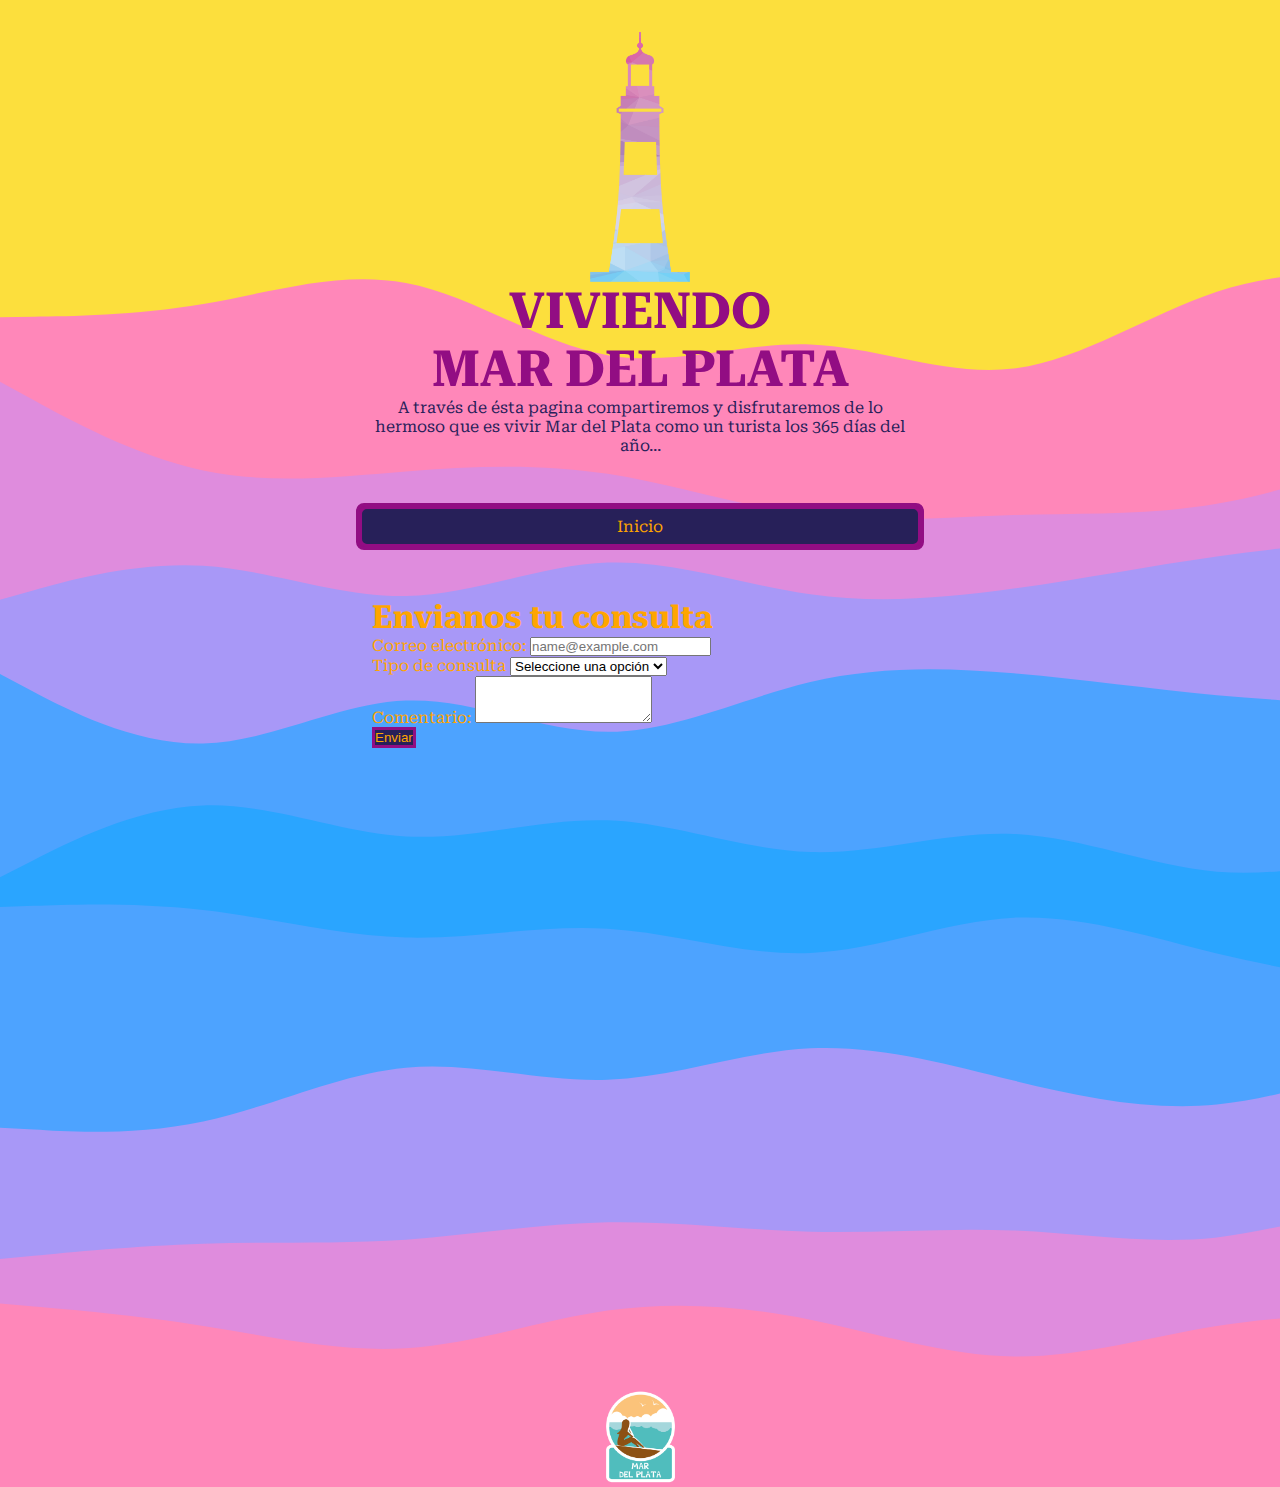
<file: Contacto.html>
<!DOCTYPE html>
<html lang="en">
<head>
    <meta charset="UTF-8">
    <meta name="viewport" content="width=device-width, initial-scale=1.0">
    <title>Contacto</title>
    <link rel="shortcut icon" href="images/mar-del-plata.png" type="image/x-icon">

    <link href="https://cdn.jsdelivr.net/npm/bootstrap@5.3.2/dist/css/bootstrap.min.css" rel="stylesheet"
        integrity="sha384-T3c6CoIi6uLrA9TneNEoa7RxnatzjcDSCmG1MXxSR1GAsXEV/Dwwykc2MPK8M2HN" crossorigin="anonymous">

    <link rel="stylesheet" href="css/estilo.css">
    <link rel="preconnect" href="https://fonts.googleapis.com">
    <link rel="preconnect" href="https://fonts.gstatic.com" crossorigin>
    <link
        href="https://fonts.googleapis.com/css2?family=Roboto+Serif:opsz,wght@8..144,300;8..144,400;8..144,700&display=swap"
        rel="stylesheet">
</head>

<body>
    <header class="header">
        <img class="header__logo" src="images/Faro_png.png" alt="Faro">
        <h1 class="header__titulo"> Viviendo </h1>
        <h1 class="header__titulo"> Mar del Plata </h1>
        <p class="header__descripcion"> A través de ésta pagina compartiremos y disfrutaremos de lo hermoso que es vivir
            Mar del Plata como un turista los 365 días del año... </p>

    </header>

    <main class="main">
        <section class="seccion1"> 
            <ul class="seccion1__lista">
                <li class="seccion1__item">
                    <a class="seccion1__enlace"   href="index.html">Inicio</a>
                </li>    
            </ul>
        </section>
        <section class="seccion5">
            <h1 class="text-center" >Envianos tu consulta</h1>
            <form action="https://formspree.io/f/xzblonda" method="POST">
            <div class="mb-3">
                <label for="exampleFormControlInput1" class="form-label">Correo electrónico:</label>
                <input type="email" class="form-control" id="exampleFormControlInput1" placeholder="name@example.com">
              </div>
              <div class="mb-3">
                <label class="form-label" for="tipo">Tipo de consulta</label>
                <select id="tipo" class="form-select" aria-label="Default select example">
                    <option selected>Seleccione una opción</option>
                    <option value="1">Ayuda</option>
                    <option value="2">Devoluciones</option>
                    <option value="3">Compras</option>
                  </select>
              </div>
            
              <div class="mb-3">
                <label for="exampleFormControlTextarea1" class="form-label">Comentario:</label>
                <textarea class="form-control" id="exampleFormControlTextarea1" rows="3"></textarea>
              </div>
              <button type="submit" class="btn btn-primary seccion5__boton">Enviar</button>
            </form>
            </form>
        </section>
    </main>

    <footer class="footer">
        <img src="images/mar-del-plata.png" alt="Logo Mar del Plata" width="75" height="125">
    </footer>

    <script src="https://cdn.jsdelivr.net/npm/bootstrap@5.3.2/dist/js/bootstrap.bundle.min.js" integrity="sha384-C6RzsynM9kWDrMNeT87bh95OGNyZPhcTNXj1NW7RuBCsyN/o0jlpcV8Qyq46cDfL" crossorigin="anonymous"></script>
</body>

</html>
</file>
<file: css/estilo.css>
*{
    margin: 0;
    padding: 0;
    box-sizing: border-box;
}

body {
    background-color: #272059;
    color:#ffa500;
    font-family: 'Roboto Serif', serif;
    background-image: url("layered-waves-haikei.svg");
    background-repeat: no-repeat;
    background-size: cover;
} 

a {
    color: inherit;
}

img, video, iframe {
    max-width: 100%;
    height: auto;
}

ul {
    padding: 0;
}

.header {
    color: #272059;   
    padding: 32px;
    display: flex;
    flex-direction: column;
    justify-content: center;
    align-items: center;
    
}

.main {
    min-height: 100vh;
}

.footer { 
   height: 100px;
   display: flex; 
   flex-direction: row; 
   justify-content: center; 
   align-items: center; 
}

header, main, footer {
    max-width: 600px;
    margin: 0 auto;
}

.header__logo {
    width: 100px;
    height: 250px;
}

.header__titulo {
    text-align: center;
    color:#920d83;
    text-align: center;
    font-size: 50px;
    font-weight: 700;
    font-style: normal;
    text-transform: uppercase;

}

.header__descripcion {
    text-align: center;

}
 
.seccion1 {
    padding: 1rem;
}

.seccion1__lista {
    list-style-type: none;
    display: flex;
    flex-direction: column;
    gap: 1rem;   
}

.seccion1__item {
    background-color: #920d83;
    border: 3px solid #920d83;
    border-radius: 0.5rem;
}

.seccion1__enlace {
    text-decoration: none;
    border: 3px solid #920d83;
    background-color:#272059;
    display: block;
    text-align: center;
    padding: 0.5rem;
    border-radius: 0.5rem;
}

.seccion1__enlace:hover {
    background-color: #920d83;
    border-color: #920d83;
   
  }

.seccion2 {
    padding: 1rem;
}

.seccion2__mapa {
    height: 300px;
}

.seccion2__video {
    height: 300px;
}

.seccion3 {
    padding: 1rem;
}

.seccion3__lista {
    list-style-type: none;
    display: flex;
    flex-direction: row;
    justify-content: space-between;
    padding: 0.5rem;
}

.seccion3__item {
    width: 250px;
    height: 100px;
    border: 3px solid #920d83;
    background-color:#272059;
    display: flex;
    flex-direction: row;
    justify-content: center;
    align-items: center;
    border-radius: 0.5rem;

}

.seccion3__item:hover {
    background-color: #920d83;
    border-color: #920d83;
  }

.seccion3__enlace {
    text-align: center;
    text-decoration: none;
}

.seccion4 {
    padding: 1rem;
}

.seccion4__banner {
    display: block;
    width: 100%;
}

.seccion5 {
    padding: 2rem;
  }
 
  .seccion5__boton {
    color: #ffa500;
    background-color: #272059;
    border: 3px solid #920d83;
  }
 
  .seccion5__boton:hover {
    background-color: #920d83;
    border-color: #920d83;
  }
</file>
